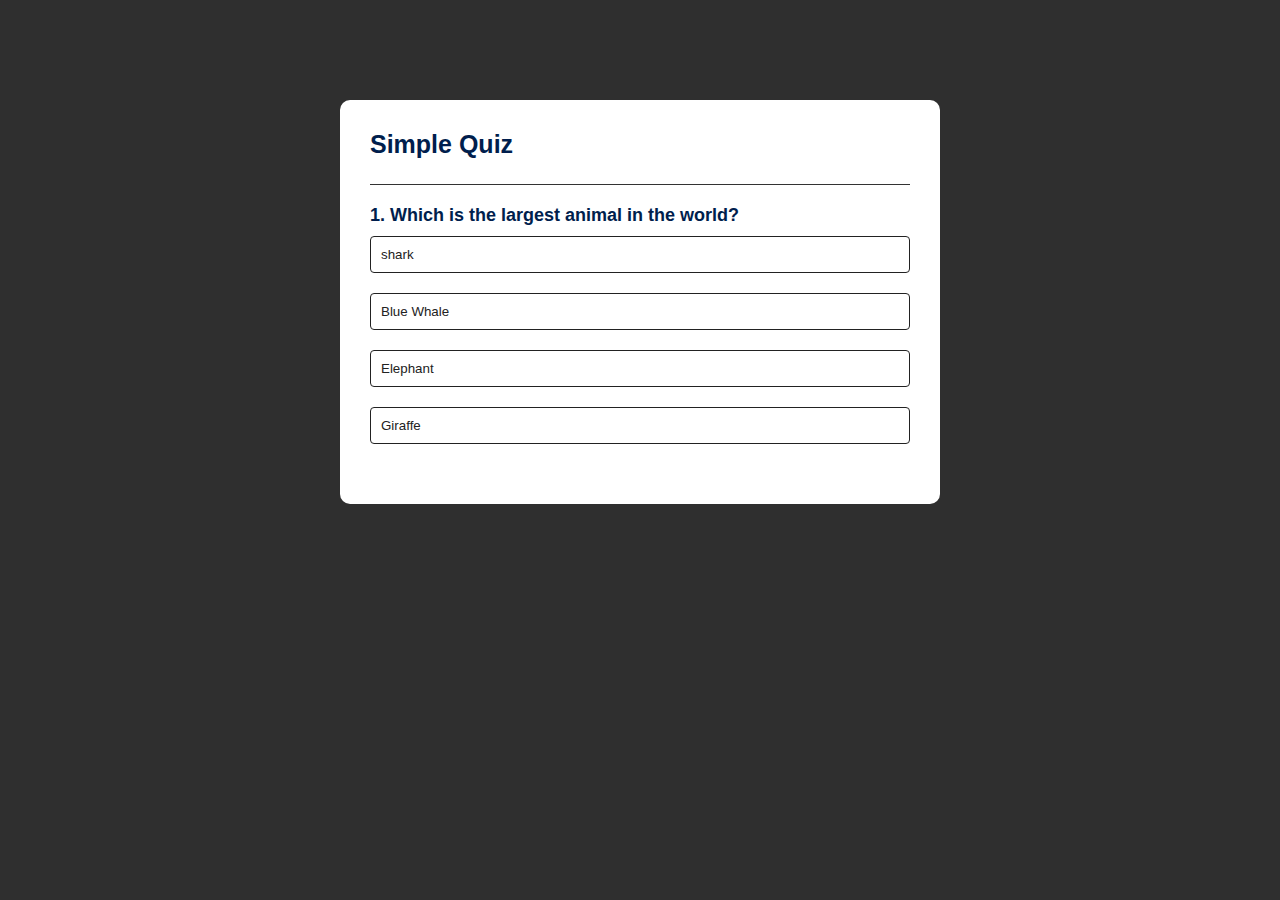
<file: Quiz-App/index.html>
<!DOCTYPE html>
<html lang="en">
  <head>
    <meta charset="UTF-8" />
    <meta name="viewport" content="width=device-width, initial-scale=1.0" />
    <title>Quiz-App</title>
    <link rel="stylesheet" href="styles.css" />
  </head>
  <body>
    <div class="app">
      <h1>Simple Quiz</h1>
      <div class="quiz">
        <h2 id="question">Question goes here</h2>
        <div id="answer-buttons">
          <button class="btn">Answer 1</button>
          <button class="btn">Answer 2</button>
          <button class="btn">Answer 3</button>
          <button class="btn">Answer 4</button>
        </div>
        <button id="next-btn">Next</button>
      </div>
    </div>
    <script src="script.js"></script>
  </body>
</html>
</file>
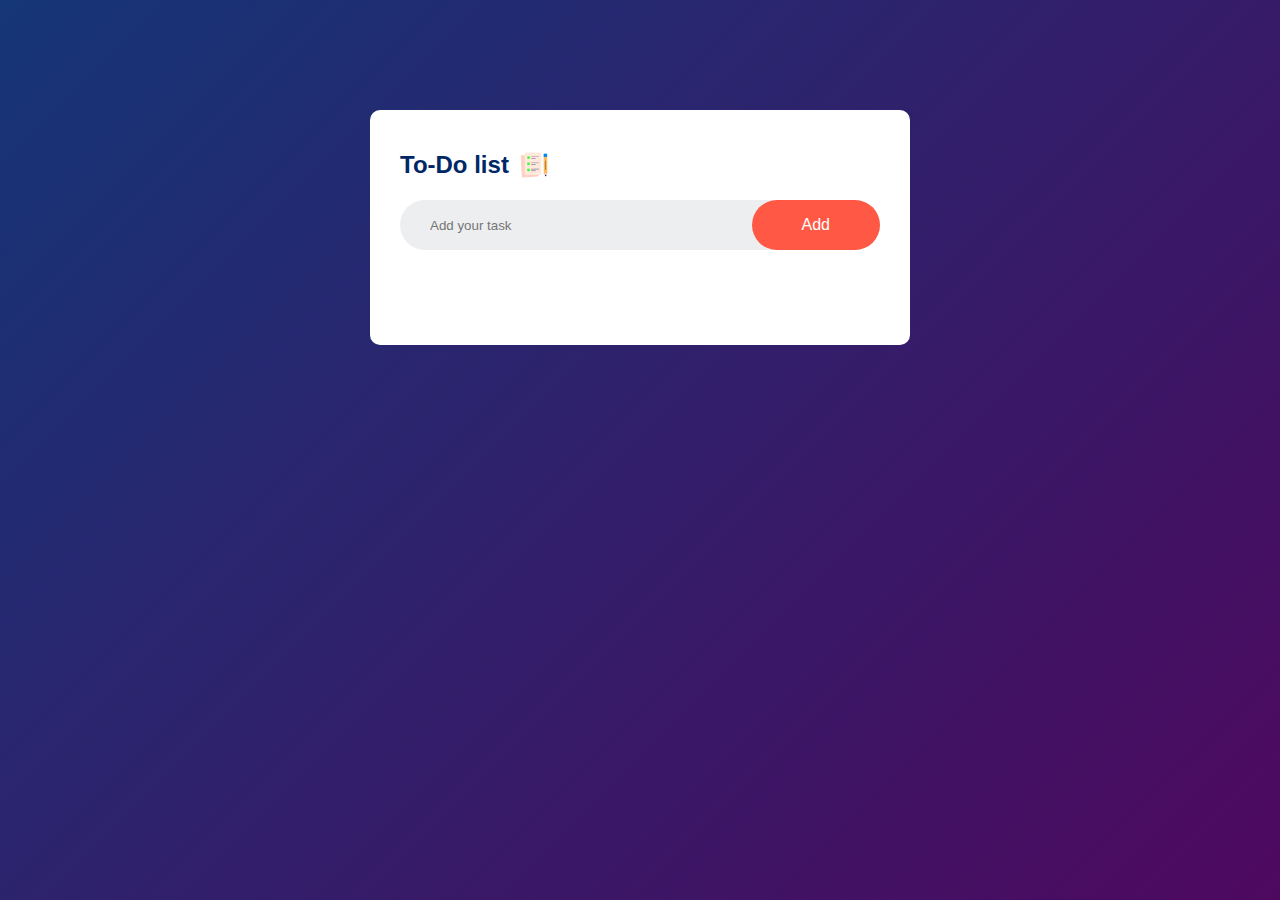
<file: To-List-App/index.html>
<!DOCTYPE html>
<html lang="en">
  <head>
    <meta charset="UTF-8" />
    <meta name="viewport" content="width=device-width, initial-scale=1.0" />
    <title>To-Do App</title>
    <link rel="stylesheet" href="styles.css" />
  </head>
  <body>
    <div class="container">
      <div class="todo-app">
        <h2>To-Do list <img src="./images/icon.png" /></h2>
        <div class="row">
          <input
            type="text"
            name="input-box"
            id="inputFld"
            placeholder="Add your task"
          />
          <button class="button">Add</button>
        </div>
        <ul id="list-container">
          <!-- <li class="checked">task</li>
          <li>task</li>
          <li>task</li> -->
        </ul>
      </div>
    </div>
    <script src="script.js"></script>
  </body>
</html>
</file>
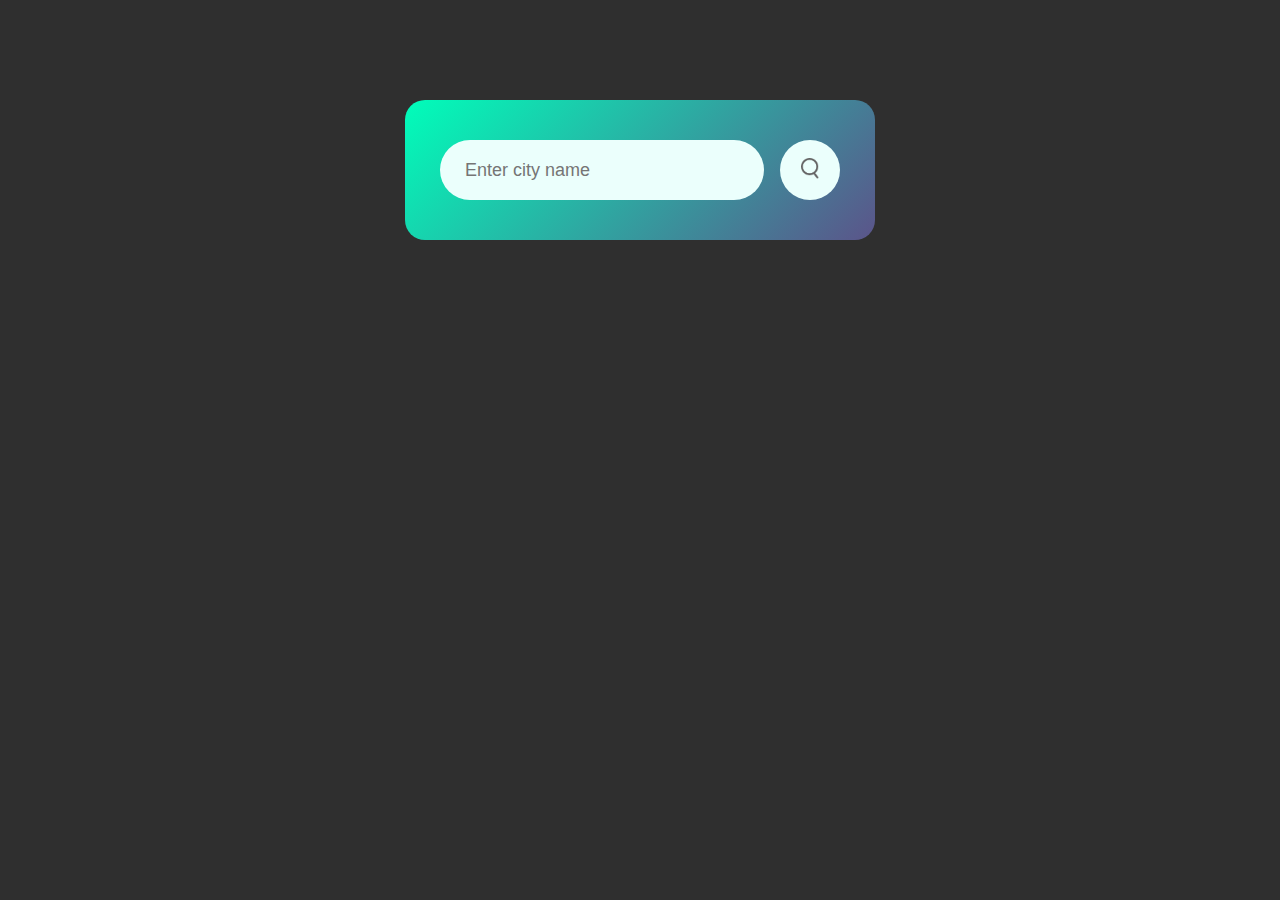
<file: Weather-App/index.html>
<!DOCTYPE html>
<html lang="en">
  <head>
    <meta charset="UTF-8" />
    <meta name="viewport" content="width=device-width, initial-scale=1.0" />
    <title>Weather-App</title>
    <link rel="stylesheet" href="styles.css" />
  </head>
  <body>
    <div class="card">
      <div class="search">
        <input type="text name="city-name" placeholder="Enter city name"
        spellcheck="false" class="search-input"/>
        <button class="button"><img src="./images/search.png" alt="" /></button>
      </div>
      <div class="error">
        <p>Invalid City name</p>
      </div>
      <div class="weather">
        <img src="images/rain.png" alt="rain-logo" class="weather-icon" />
        <h1 class="temp">22°c</h1>
        <h2 class="city">Banglore</h2>
        <div class="details">
          <div class="col">
            <img src="images/humidity.png" alt="humidity-logo" />
            <div>
              <p class="humidity">50%</p>
              <p>Humidity</p>
            </div>
          </div>
          <div class="col">
            <img src="images/wind.png" alt="wind-logo" />
            <div>
              <p class="wind">15km/h</p>
              <p>Wind</p>
            </div>
          </div>
        </div>
      </div>
    </div>
    <script src="index.js"></script>
  </body>
</html>
</file>
<file: Quiz-App/styles.css>
* {
  margin: 0;
  padding: 0;
  font-family: sans-serif;
  box-sizing: border-box;
}
body {
  background: #2f2f2f;
}
.app {
  background: white;
  width: 90%;
  max-width: 600px;
  margin: 100px auto 0px;
  border-radius: 10px;
  padding: 30px;
}

.app h1 {
  font-size: 25px;
  color: #001e4d;
  font-weight: 600;
  border-bottom: 1px solid #333;
  padding-bottom: 25px;
}

.quiz {
  padding: 20px 0;
}
.quiz h2 {
  font-size: 18px;
  color: #001e4d;
  font-weight: 600;
}

.btn {
  background: #fff;
  color: #222;
  font-weight: 500;
  width: 100%;
  border: 1px solid #222;
  padding: 10px;
  margin: 10px 0;
  text-align: left;
  border-radius: 4px;
  transition: all 0.3s;
}

.btn:hover:not([disabled]) {
  background: #222;
  color: #fff;
}
.btn:disabled {
  cursor: no-drop;
}
#next-btn {
  background-color: #2f2f2f;
  color: #fff;
  font-weight: 500;
  width: 150px;
  border: 0;
  padding: 10px;
  margin: 20px auto 0;
  border-radius: 4px;
  cursor: pointer;
  display: none;
}

.correct {
  background: #9aeabc;
}

.incorrect {
  background: #ff9393;
}
</file>
<file: To-List-App/styles.css>
* {
  margin: 0;
  padding: 0;
  font-family: sans-serif;
  box-sizing: border-box;
}

.container {
  width: 100%;
  min-height: 100vh;
  background: linear-gradient(135deg, #153677, #4e085f);
  padding: 10px;
}

.todo-app {
  width: 100%;
  max-width: 540px;
  background-color: #fff;
  margin: 100px auto 20px;
  padding: 40px 30px 70px;
  border-radius: 10px;
}

.todo-app h2 {
  color: #002765;
  display: flex;
  align-items: center;
  margin-bottom: 20px;
}

.todo-app h2 img {
  width: 30px;
  margin-left: 10px;
}

.row {
  display: flex;
  align-items: center;
  justify-content: space-between;
  background: #edeef0;
  border-radius: 30px;
  padding-left: 20px;
  margin-bottom: 25px;
}

input {
  flex: 1;
  outline: none;
  border: none;
  padding: 10px;
  background: transparent;
}

button {
  outline: none;
  border: none;
  padding: 16px 50px;
  background: #ff5945;
  color: #fff;
  font-size: 16px;
  cursor: pointer;
  border-radius: 30px;
}

ul li {
  list-style: none;
  font-size: 17px;
  padding: 12px 8px 12px 50px;
  user-select: none;
  cursor: pointer;
  position: relative;
}
ul li::before {
  content: "";
  position: absolute;
  height: 28px;
  width: 28px;
  border-radius: 50%;
  background-image: url(./images/unchecked.png);
  background-size: cover;
  background-position: center;
  top: 10px;
  left: 8px;
}

ul li.checked {
  color: #555;
  text-decoration: line-through;
}

ul li.checked::before {
  background-image: url(./images/checked.png);
}

ul li span {
  position: absolute;
  right: 0;
  top: 5px;
  width: 40px;
  height: 40px;
  font-size: 22px;
  color: #555;
  line-height: 40px;
  text-align: center;
  border-radius: 50%;
}

ul li span:hover {
  background: #edeef0;
}
</file>
<file: Weather-App/styles.css>
* {
  margin: 0;
  padding: 0;
  box-sizing: border-box;
  font-family: sans-serif;
}

body {
  background-color: #2f2f2f;
}

.card {
  width: 90%;
  max-width: 470px;
  background: linear-gradient(135deg, #00feba, #5b548a);
  color: white;
  margin: 100px auto;
  border-radius: 20px;
  padding: 40px 35px;
  text-align: center;
}
.search {
  width: 100%;
  display: flex;
  align-items: center;
  justify-content: space-between;
}

.search input {
  border: none;
  outline: none;
  background: #ebfffc;
  color: #555;
  padding: 10px 25px;
  height: 60px;
  border-radius: 30px;
  flex: 1;
  margin-right: 16px;
  font-size: 18px;
}

.search button {
  border: none;
  outline: none;
  background: #ebfffc;
  height: 60px;
  width: 60px;
  border-radius: 50%;
  cursor: pointer;
}

.search button img {
  width: 30%;
}

.weather-icon {
  width: 170px;
  margin-top: 30px;
}

.weather h1 {
  font-size: 80px;
  font-weight: 500;
}

.weather h2 {
  font-size: 45px;
  font-weight: 400;
  margin-top: -10px;
}

.details {
  display: flex;
  align-items: center;
  justify-content: space-between;
  padding: 0 20px;
  margin-top: 50px;
}

.col {
  display: flex;
  align-items: center;
  text-align: left;
}

.col img {
  width: 40px;
  margin-right: 10px;
}

.humidity,
.wind {
  font-size: 28px;
  margin-top: -6px;
}

.weather {
  display: none;
}

.error {
  text-align: left;
  margin-top: 10px;
  font-size: 18px;
  margin-left: 12px;
  display: none;
}
</file>
